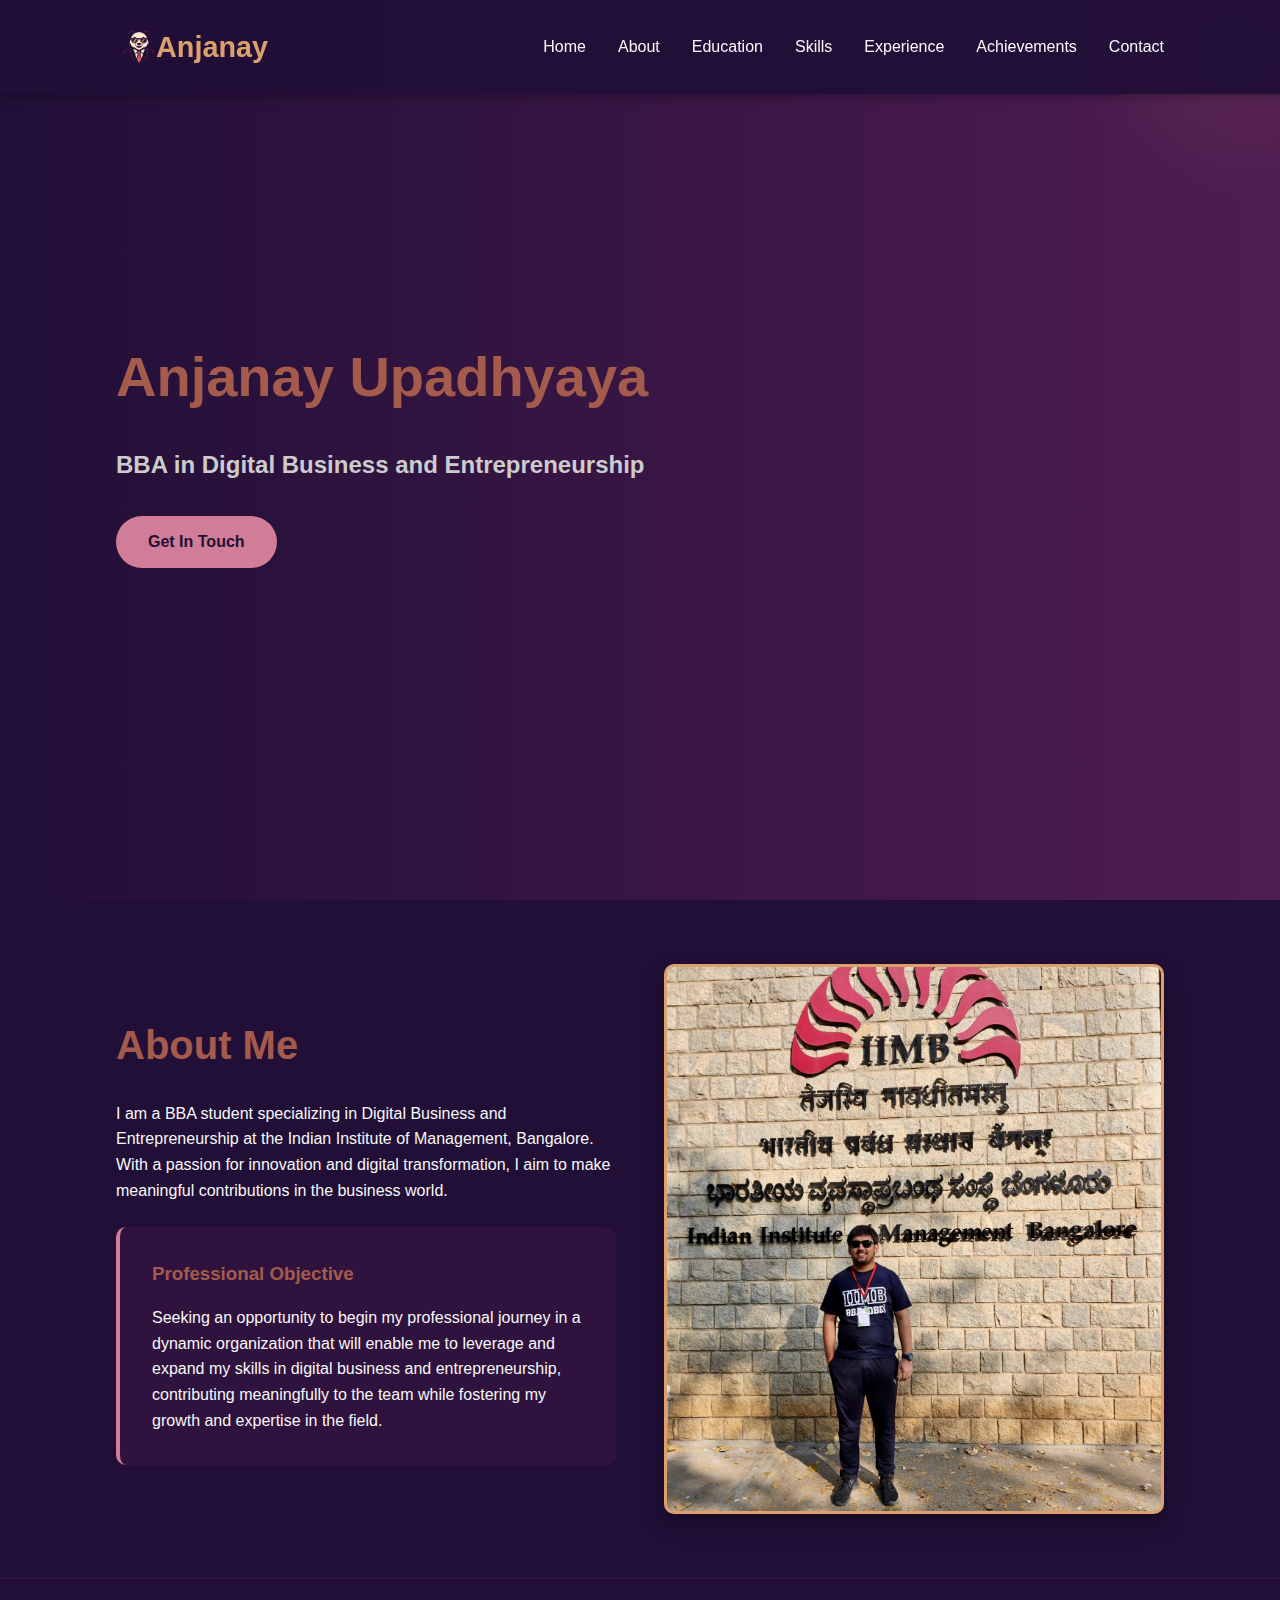
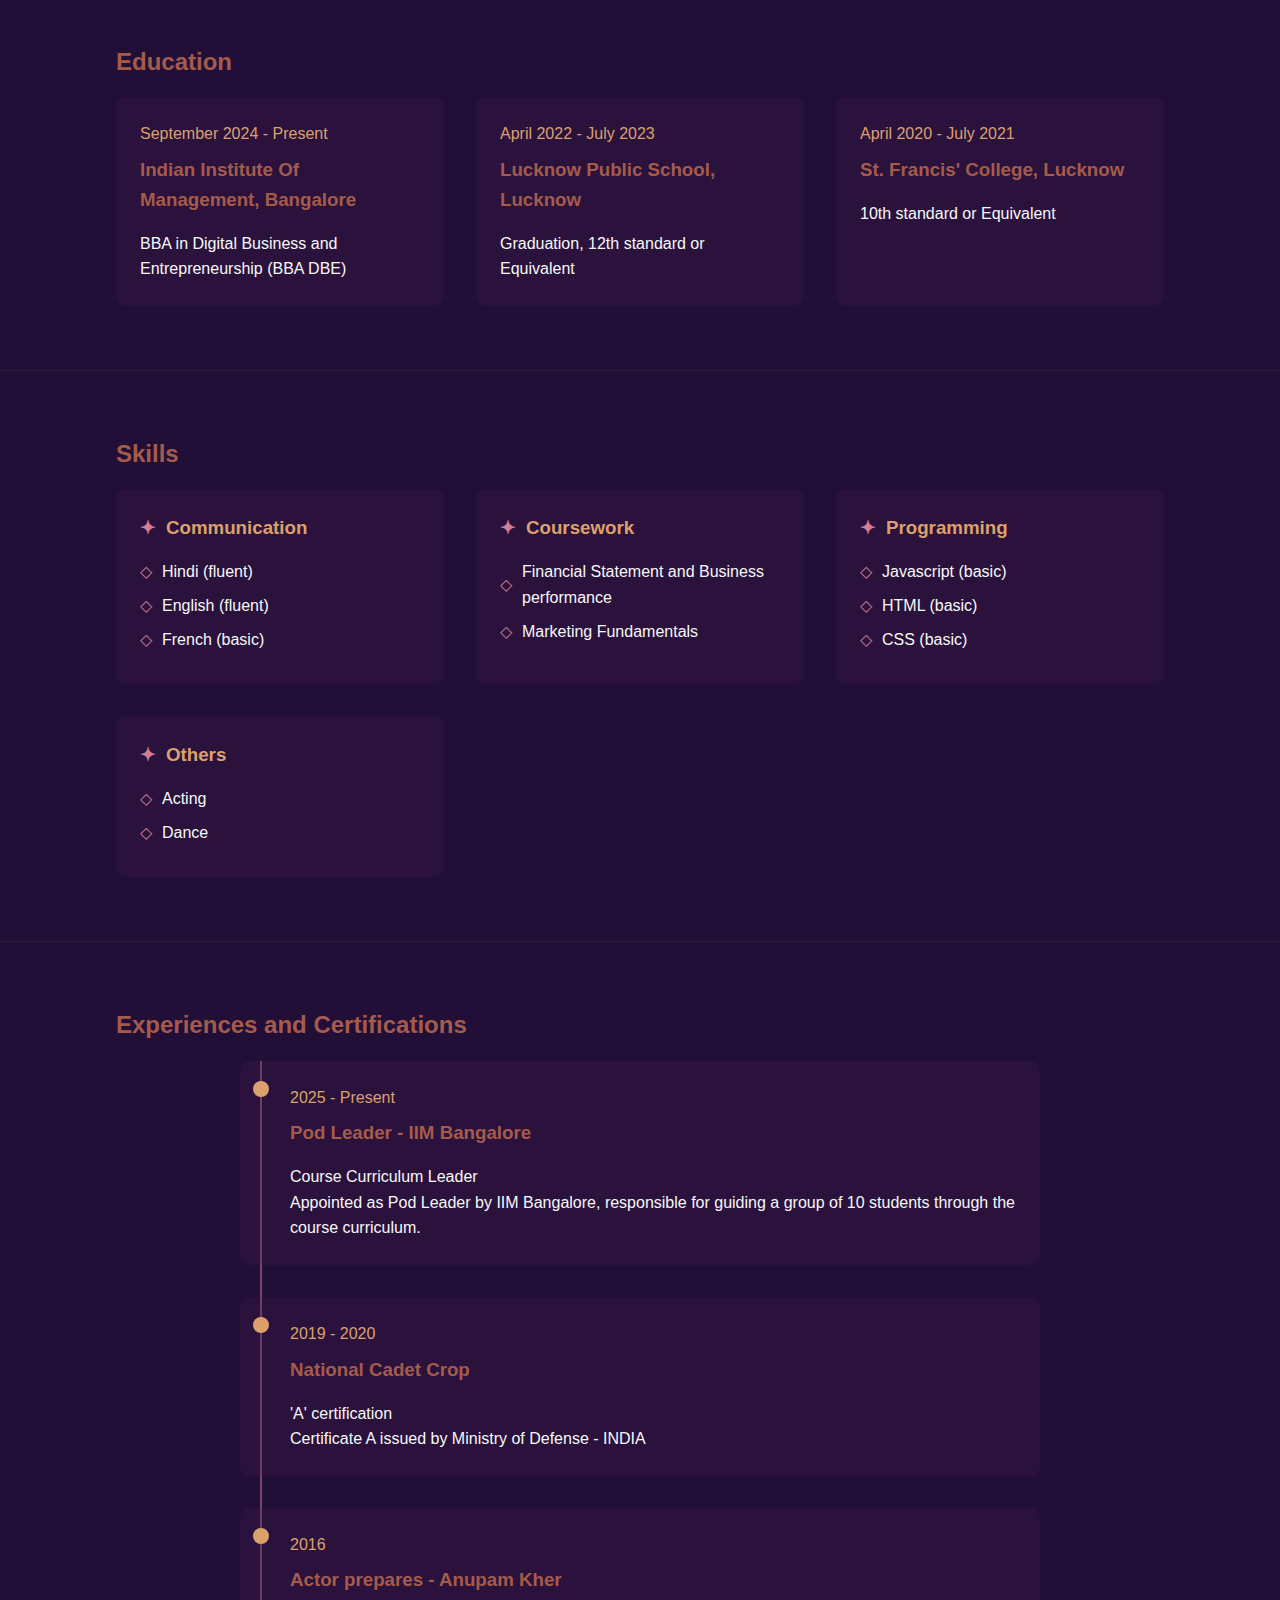
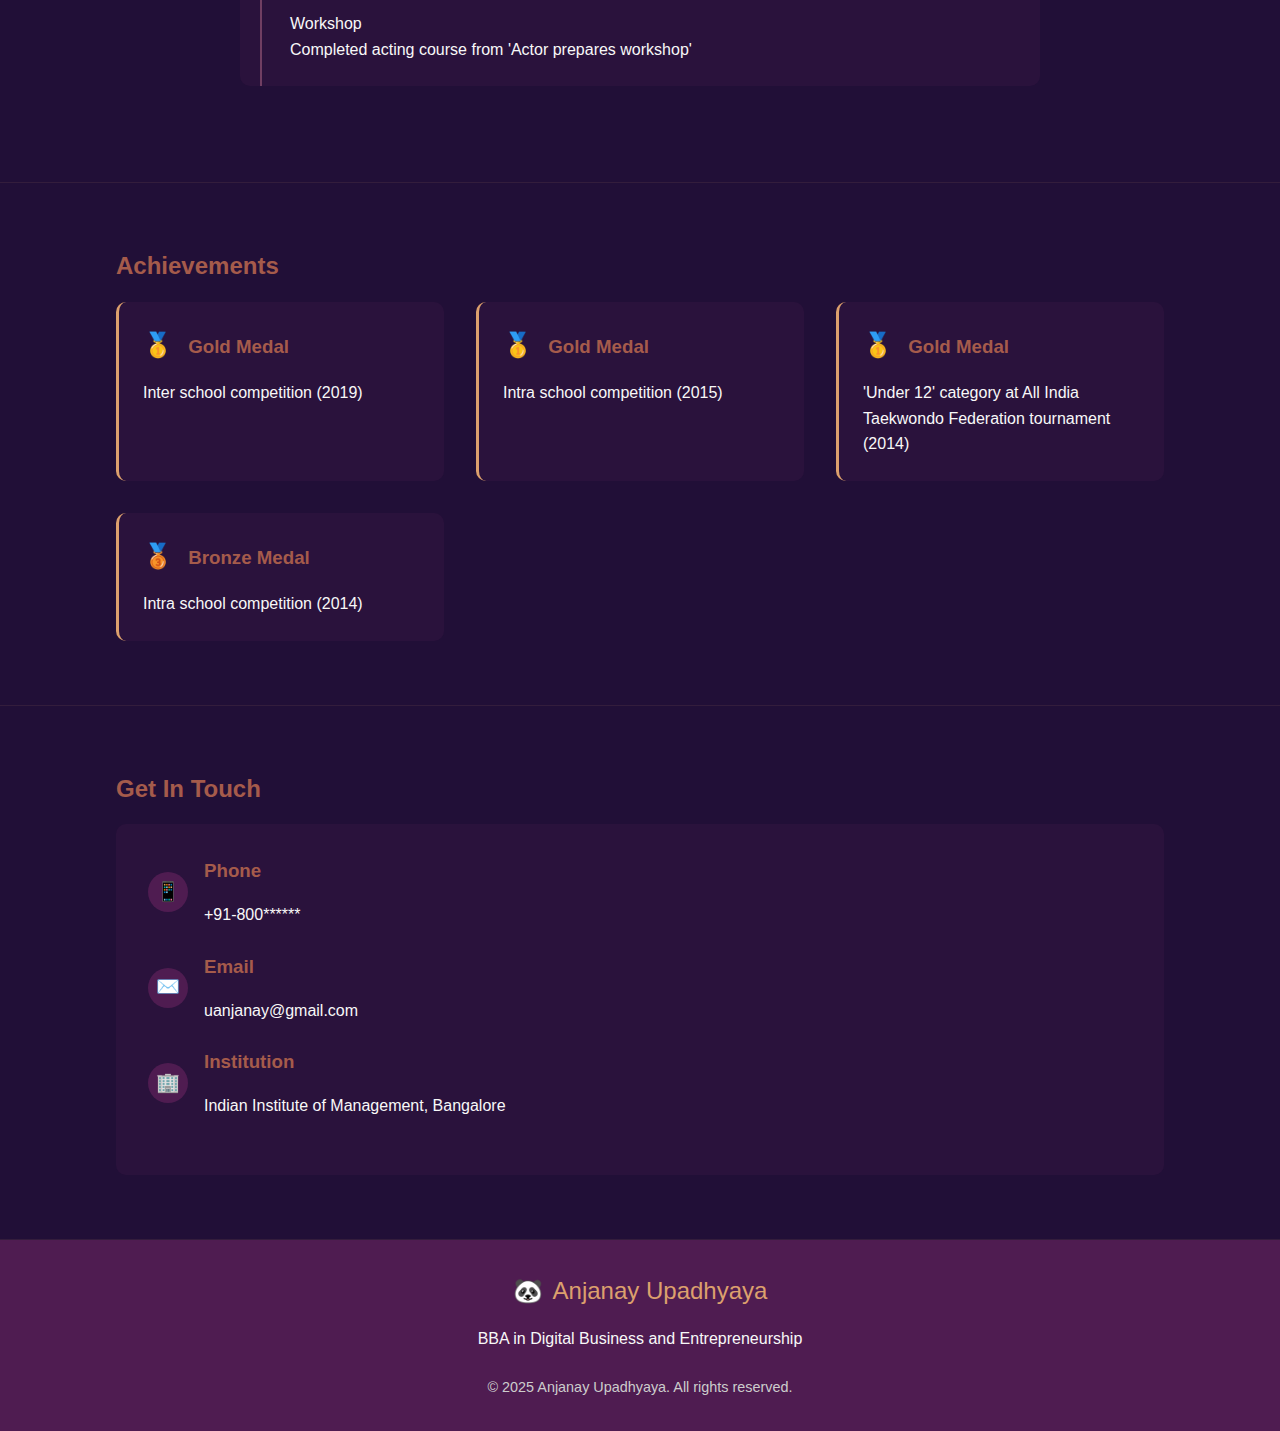
<file: index.html>
<!DOCTYPE html>
<html lang="en">
<head>
    <meta charset="UTF-8">
    <meta name="viewport" content="width=device-width, initial-scale=1.0">
    <title>Anjanay Upadhyaya | Portfolio</title>
    <link rel="stylesheet" href="style.css">
</head>
<body>
    <!-- Header and Navigation -->
    <header>
        <div class="container">
            <nav>
                <div class="logo">Anjanay</div>
                <ul class="nav-links">
                    <li><a href="#home">Home</a></li>
                    <li><a href="#about">About</a></li>
                    <li><a href="#education">Education</a></li>
                    <li><a href="#skills">Skills</a></li>
                    <li><a href="#experience">Experience</a></li>
                    <li><a href="#achievements">Achievements</a></li>
                    <li><a href="#contact">Contact</a></li>
                </ul>
            </nav>
        </div>
    </header>

    <!-- Hero Section -->
    <section id="home" class="hero">
        <div class="container hero-content">
            <h1>Anjanay Upadhyaya</h1>
            <h2>BBA in Digital Business and Entrepreneurship</h2>
            <a href="#contact" class="hero-btn">Get In Touch</a>
        </div>
    </section>

    <!-- About Section -->
    <section id="about" class="section">
        <div class="container">
          <div class="about-content">
            
            <div class="about-text">
              <h2>About Me</h2>
              <p>I am a BBA student specializing in Digital Business and Entrepreneurship at the Indian Institute of Management, Bangalore. 
                With a passion for innovation and digital transformation, I aim to make meaningful contributions in the business world.</p>
              
              <div class="objective">
                <h3>Professional Objective</h3>
                <p>Seeking an opportunity to begin my professional journey in a dynamic organization that will enable me to leverage and 
                    expand my skills in digital business and entrepreneurship, contributing meaningfully to the team while fostering my growth and expertise in the field.</p>
              </div>
            </div>
      
            <div class="about-img">
                <div class="profile-img"></div>
            </div>
      
          </div>
        </div>
      </section>
      

    <!-- Education Section -->
    <section id="education" class="section">
        <div class="container">
            <h2>Education</h2>
            <div class="education-container">
                <div class="education-card">
                    <div class="edu-date">September 2024 - Present</div>
                    <h3>Indian Institute Of Management, Bangalore</h3>
                    <p>BBA in Digital Business and Entrepreneurship (BBA DBE)</p>
                </div>
                <div class="education-card">
                    <div class="edu-date">April 2022 - July 2023</div>
                    <h3>Lucknow Public School, Lucknow</h3>
                    <p>Graduation, 12th standard or Equivalent</p>
                </div>
                <div class="education-card">
                    <div class="edu-date">April 2020 - July 2021</div>
                    <h3>St. Francis' College, Lucknow</h3>
                    <p>10th standard or Equivalent</p>
                </div>
            </div>
        </div>
    </section>

    <!-- Skills Section -->
    <section id="skills" class="section">
        <div class="container">
            <h2>Skills</h2>
            <div class="skills-container">
                <div class="skill-category">
                    <h3>Communication</h3>
                    <ul class="skill-items">
                        <li>Hindi (fluent)</li>
                        <li>English (fluent)</li>
                        <li>French (basic)</li>
                    </ul>
                </div>
                <div class="skill-category">
                    <h3>Coursework</h3>
                    <ul class="skill-items">
                        <li>Financial Statement and Business performance</li>
                        <li>Marketing Fundamentals</li>
                    </ul>
                </div>
                <div class="skill-category">
                    <h3>Programming</h3>
                    <ul class="skill-items">
                        <li>Javascript (basic)</li>
                        <li>HTML (basic)</li>
                        <li>CSS (basic)</li>
                    </ul>
                </div>
                <div class="skill-category">
                    <h3>Others</h3>
                    <ul class="skill-items">
                        <li>Acting</li>
                        <li>Dance</li>
                    </ul>
                </div>
            </div>
        </div>
    </section>

    <!-- Experience Section -->
    <section id="experience" class="section">
        <div class="container">
            <h2>Experiences and Certifications</h2>
            <div class="experience-timeline">
                <div class="timeline-item">
                    <div class="timeline-date">2025 - Present</div>
                    <h3>Pod Leader - IIM Bangalore</h3>
                    <p>Course Curriculum Leader</p>
                    <p>Appointed as Pod Leader by IIM Bangalore, responsible for guiding a group of 10 students through the course curriculum.</p>
                </div>
                <div class="timeline-item">
                    <div class="timeline-date">2019 - 2020</div>
                    <h3>National Cadet Crop</h3>
                    <p>'A' certification</p>
                    <p>Certificate A issued by Ministry of Defense - INDIA</p>
                </div>
                <div class="timeline-item">
                    <div class="timeline-date">2016</div>
                    <h3>Actor prepares - Anupam Kher</h3>
                    <p>Workshop</p>
                    <p>Completed acting course from 'Actor prepares workshop'</p>
                </div>
            </div>
        </div>
    </section>

    <!-- Achievements Section -->
    <section id="achievements" class="section">
        <div class="container">
            <h2>Achievements</h2>
            <div class="achievements-container">
                <div class="achievement-card">
                    <h3><span class="medal">🥇</span> Gold Medal</h3>
                    <p>Inter school competition (2019)</p>
                </div>
                <div class="achievement-card">
                    <h3><span class="medal">🥇</span> Gold Medal</h3>
                    <p>Intra school competition (2015)</p>
                </div>
                <div class="achievement-card">
                    <h3><span class="medal">🥇</span> Gold Medal</h3>
                    <p>'Under 12' category at All India Taekwondo Federation tournament (2014)</p>
                </div>
                <div class="achievement-card">
                    <h3><span class="medal">🥉</span> Bronze Medal</h3>
                    <p>Intra school competition (2014)</p>
                </div>
            </div>
        </div>
    </section>

    <!-- Contact Section -->
    <section id="contact" class="section">
        <div class="container">
            <h2>Get In Touch</h2>
            <div class="contact-container">
                <div class="contact-info">
                    <div class="contact-item">
                        <div class="contact-icon">📱</div>
                        <div>
                            <h3>Phone</h3>
                            <p>+91-800******</p>
                        </div>
                    </div>
                    <div class="contact-item">
                        <div class="contact-icon">✉️</div>
                        <div>
                            <h3>Email</h3>
                            <p>uanjanay@gmail.com</p>
                        </div>
                    </div>
                    <div class="contact-item">
                        <div class="contact-icon">🏢</div>
                        <div>
                            <h3>Institution</h3>
                            <p>Indian Institute of Management, Bangalore</p>
                        </div>
                    </div>
                </div>
            </div>
        </div>
    </section>

    <!-- Footer -->
    <footer>
        <div class="container">
            <div class="footer-content">
                <div class="footer-logo">Anjanay Upadhyaya</div>
                <p>BBA in Digital Business and Entrepreneurship</p>
                <p class="copyright">© 2025 Anjanay Upadhyaya. All rights reserved.</p>
            </div>
        </div>
    </footer>
</body>
</html>
</file>
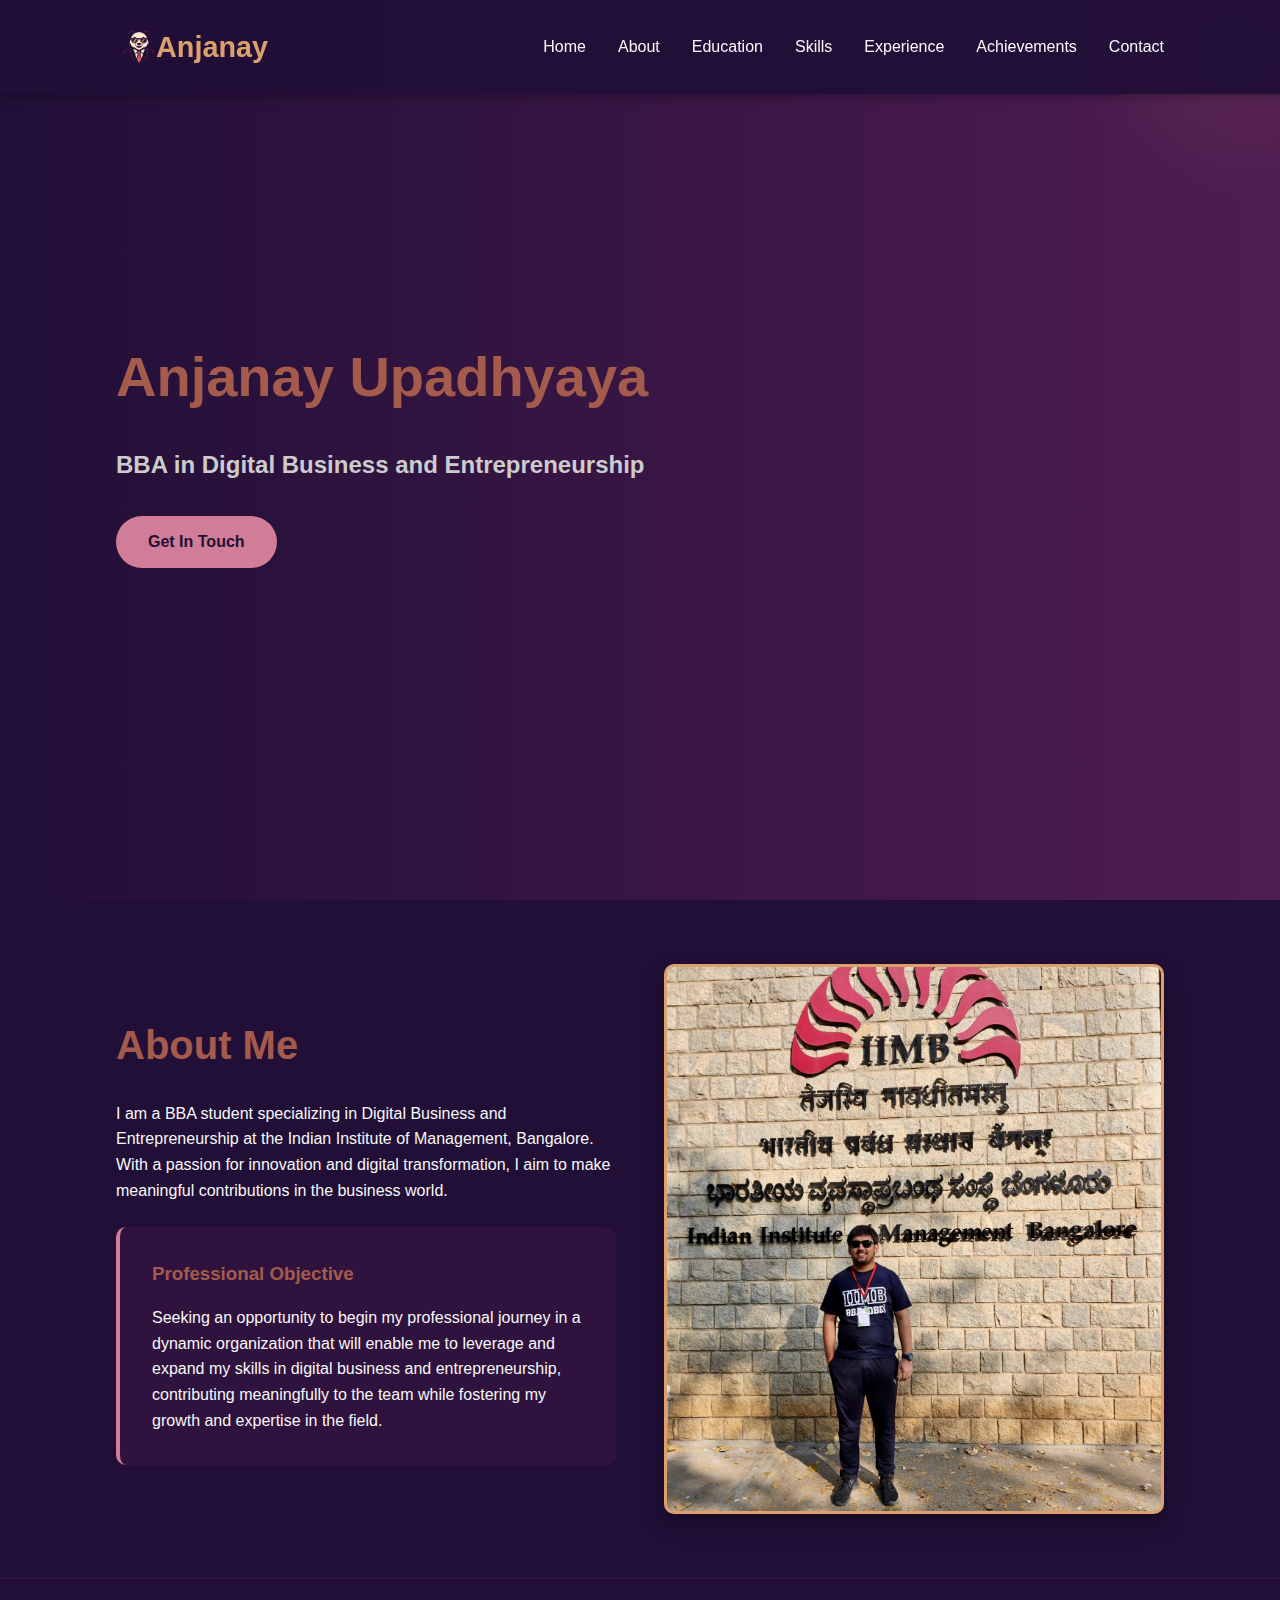
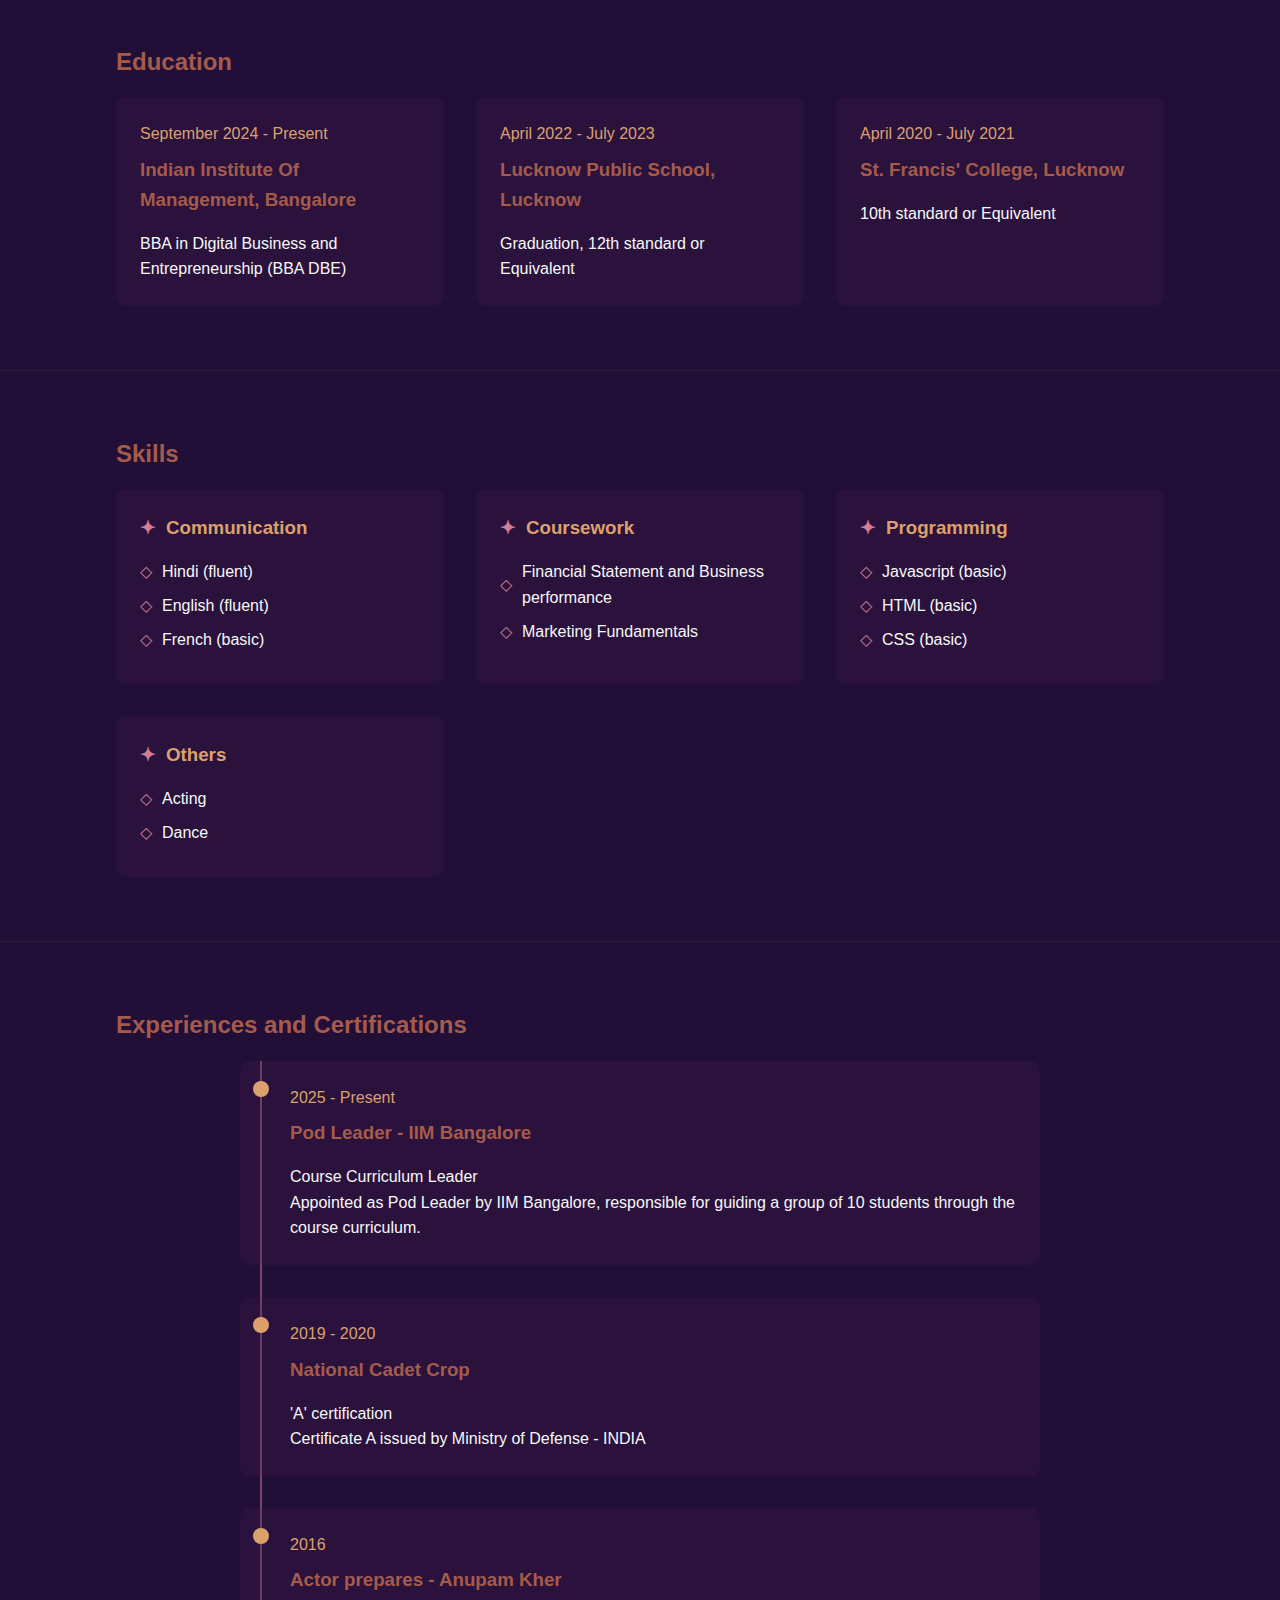
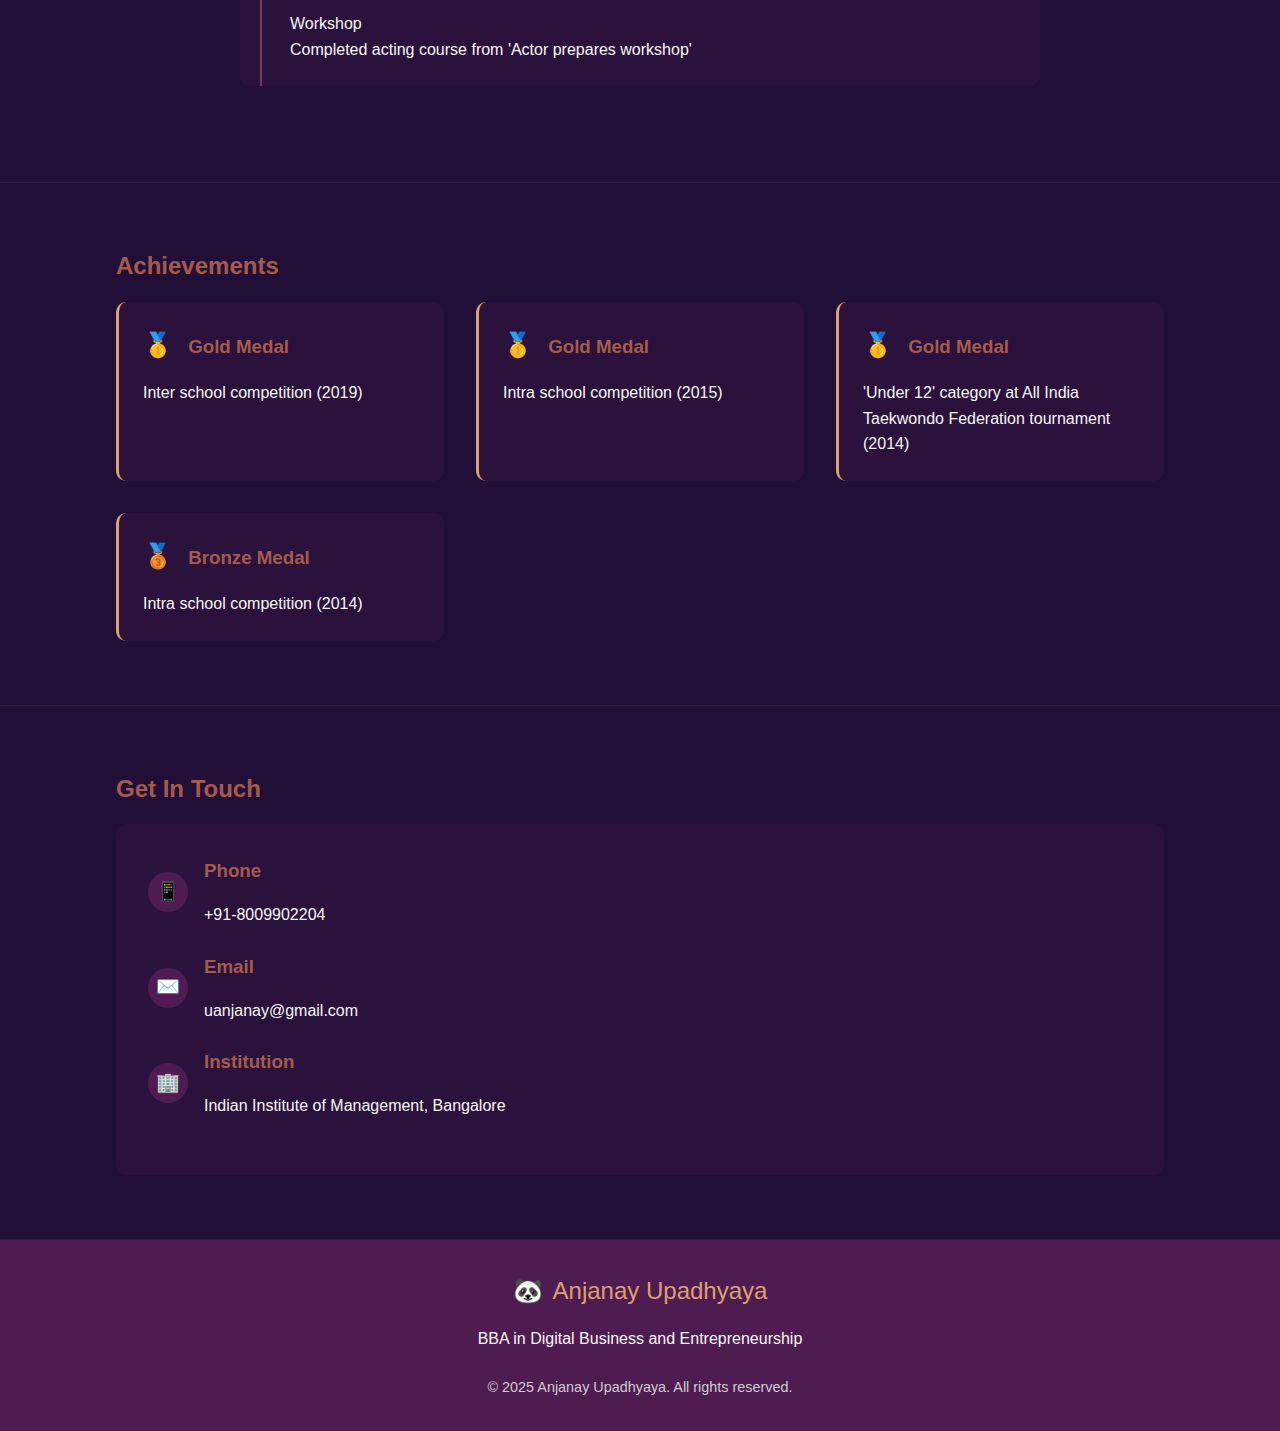
<file: anjanay_portfolio/index.html>
<!DOCTYPE html>
<html lang="en">
<head>
    <meta charset="UTF-8">
    <meta name="viewport" content="width=device-width, initial-scale=1.0">
    <title>Anjanay Upadhyaya | Portfolio</title>
    <link rel="stylesheet" href="style.css">
</head>
<body>
    <!-- Header and Navigation -->
    <header>
        <div class="container">
            <nav>
                <div class="logo">Anjanay</div>
                <ul class="nav-links">
                    <li><a href="#home">Home</a></li>
                    <li><a href="#about">About</a></li>
                    <li><a href="#education">Education</a></li>
                    <li><a href="#skills">Skills</a></li>
                    <li><a href="#experience">Experience</a></li>
                    <li><a href="#achievements">Achievements</a></li>
                    <li><a href="#contact">Contact</a></li>
                </ul>
            </nav>
        </div>
    </header>

    <!-- Hero Section -->
    <section id="home" class="hero">
        <div class="container hero-content">
            <h1>Anjanay Upadhyaya</h1>
            <h2>BBA in Digital Business and Entrepreneurship</h2>
            <a href="#contact" class="hero-btn">Get In Touch</a>
        </div>
    </section>

    <!-- About Section -->
    <section id="about" class="section">
        <div class="container">
          <div class="about-content">
            
            <div class="about-text">
              <h2>About Me</h2>
              <p>I am a BBA student specializing in Digital Business and Entrepreneurship at the Indian Institute of Management, Bangalore. 
                With a passion for innovation and digital transformation, I aim to make meaningful contributions in the business world.</p>
              
              <div class="objective">
                <h3>Professional Objective</h3>
                <p>Seeking an opportunity to begin my professional journey in a dynamic organization that will enable me to leverage and 
                    expand my skills in digital business and entrepreneurship, contributing meaningfully to the team while fostering my growth and expertise in the field.</p>
              </div>
            </div>
      
            <div class="about-img">
                <div class="profile-img"></div>
            </div>
      
          </div>
        </div>
      </section>
      

    <!-- Education Section -->
    <section id="education" class="section">
        <div class="container">
            <h2>Education</h2>
            <div class="education-container">
                <div class="education-card">
                    <div class="edu-date">September 2024 - Present</div>
                    <h3>Indian Institute Of Management, Bangalore</h3>
                    <p>BBA in Digital Business and Entrepreneurship (BBA DBE)</p>
                </div>
                <div class="education-card">
                    <div class="edu-date">April 2022 - July 2023</div>
                    <h3>Lucknow Public School, Lucknow</h3>
                    <p>Graduation, 12th standard or Equivalent</p>
                </div>
                <div class="education-card">
                    <div class="edu-date">April 2020 - July 2021</div>
                    <h3>St. Francis' College, Lucknow</h3>
                    <p>10th standard or Equivalent</p>
                </div>
            </div>
        </div>
    </section>

    <!-- Skills Section -->
    <section id="skills" class="section">
        <div class="container">
            <h2>Skills</h2>
            <div class="skills-container">
                <div class="skill-category">
                    <h3>Communication</h3>
                    <ul class="skill-items">
                        <li>Hindi (fluent)</li>
                        <li>English (fluent)</li>
                        <li>French (basic)</li>
                    </ul>
                </div>
                <div class="skill-category">
                    <h3>Coursework</h3>
                    <ul class="skill-items">
                        <li>Financial Statement and Business performance</li>
                        <li>Marketing Fundamentals</li>
                    </ul>
                </div>
                <div class="skill-category">
                    <h3>Programming</h3>
                    <ul class="skill-items">
                        <li>Javascript (basic)</li>
                        <li>HTML (basic)</li>
                        <li>CSS (basic)</li>
                    </ul>
                </div>
                <div class="skill-category">
                    <h3>Others</h3>
                    <ul class="skill-items">
                        <li>Acting</li>
                        <li>Dance</li>
                    </ul>
                </div>
            </div>
        </div>
    </section>

    <!-- Experience Section -->
    <section id="experience" class="section">
        <div class="container">
            <h2>Experiences and Certifications</h2>
            <div class="experience-timeline">
                <div class="timeline-item">
                    <div class="timeline-date">2025 - Present</div>
                    <h3>Pod Leader - IIM Bangalore</h3>
                    <p>Course Curriculum Leader</p>
                    <p>Appointed as Pod Leader by IIM Bangalore, responsible for guiding a group of 10 students through the course curriculum.</p>
                </div>
                <div class="timeline-item">
                    <div class="timeline-date">2019 - 2020</div>
                    <h3>National Cadet Crop</h3>
                    <p>'A' certification</p>
                    <p>Certificate A issued by Ministry of Defense - INDIA</p>
                </div>
                <div class="timeline-item">
                    <div class="timeline-date">2016</div>
                    <h3>Actor prepares - Anupam Kher</h3>
                    <p>Workshop</p>
                    <p>Completed acting course from 'Actor prepares workshop'</p>
                </div>
            </div>
        </div>
    </section>

    <!-- Achievements Section -->
    <section id="achievements" class="section">
        <div class="container">
            <h2>Achievements</h2>
            <div class="achievements-container">
                <div class="achievement-card">
                    <h3><span class="medal">🥇</span> Gold Medal</h3>
                    <p>Inter school competition (2019)</p>
                </div>
                <div class="achievement-card">
                    <h3><span class="medal">🥇</span> Gold Medal</h3>
                    <p>Intra school competition (2015)</p>
                </div>
                <div class="achievement-card">
                    <h3><span class="medal">🥇</span> Gold Medal</h3>
                    <p>'Under 12' category at All India Taekwondo Federation tournament (2014)</p>
                </div>
                <div class="achievement-card">
                    <h3><span class="medal">🥉</span> Bronze Medal</h3>
                    <p>Intra school competition (2014)</p>
                </div>
            </div>
        </div>
    </section>

    <!-- Contact Section -->
    <section id="contact" class="section">
        <div class="container">
            <h2>Get In Touch</h2>
            <div class="contact-container">
                <div class="contact-info">
                    <div class="contact-item">
                        <div class="contact-icon">📱</div>
                        <div>
                            <h3>Phone</h3>
                            <p>+91-8009902204</p>
                        </div>
                    </div>
                    <div class="contact-item">
                        <div class="contact-icon">✉️</div>
                        <div>
                            <h3>Email</h3>
                            <p>uanjanay@gmail.com</p>
                        </div>
                    </div>
                    <div class="contact-item">
                        <div class="contact-icon">🏢</div>
                        <div>
                            <h3>Institution</h3>
                            <p>Indian Institute of Management, Bangalore</p>
                        </div>
                    </div>
                </div>
            </div>
        </div>
    </section>

    <!-- Footer -->
    <footer>
        <div class="container">
            <div class="footer-content">
                <div class="footer-logo">Anjanay Upadhyaya</div>
                <p>BBA in Digital Business and Entrepreneurship</p>
                <p class="copyright">© 2025 Anjanay Upadhyaya. All rights reserved.</p>
            </div>
        </div>
    </footer>
</body>
</html>
</file>
<file: style.css>
/* Global Styles */
:root {
    --primary-bg: #210F37;
    --secondary-bg: #4F1C51;
    --highlight: #D17D98;
    --header: #A55B4B;
    --accent: #DCA06D;
    --text-light: #f8f8f8;
    --text-dim: #cccccc;
}

* {
    margin: 0;
    padding: 0;
    box-sizing: border-box;
    font-family: 'Segoe UI', Tahoma, Geneva, Verdana, sans-serif;
}

body {
    background-color: var(--primary-bg);
    color: var(--text-light);
    line-height: 1.6;
    overflow-x: hidden;
}

a {
    text-decoration: none;
    color: var(--highlight);
    transition: all 0.3s ease;
}

a:hover {
    color: var(--accent);
    transform: translateY(-2px);
}

h1, h2, h3, h4 {
    color: var(--header);
    margin-bottom: 1rem;
}

.container {
    width: 85%;
    max-width: 1200px;
    margin: 0 auto;
    padding: 0 20px;
}

.section {
    padding: 4rem 0;
    border-bottom: 1px solid rgba(220, 160, 109, 0.1);
}

/* Header & Navigation */
header {
    background-color: rgba(33, 15, 55, 0.95);
    position: fixed;
    width: 100%;
    z-index: 1000;
    box-shadow: 0 2px 10px rgba(0, 0, 0, 0.3);
    transition: all 0.5s ease;
}

nav {
    display: flex;
    justify-content: space-between;
    align-items: center;
    padding: 1.5rem 0;
}

.logo {
    font-size: 1.8rem;
    font-weight: 700;
    color: var(--accent);
    display: flex;
    align-items: center;
    background-image: url('images/logo-removebg-preview.png');
    background-size: contain;
    background-repeat: no-repeat;
    background-position: left center;
    padding-left: 40px;
}


.nav-links {
    display: flex;
    list-style: none;
}

.nav-links li {
    margin-left: 2rem;
}

.nav-links a {
    color: var(--text-light);
    font-weight: 500;
    padding: 0.5rem 0;
    position: relative;
}

.nav-links a::after {
    content: '';
    position: absolute;
    width: 0;
    height: 2px;
    background-color: var(--highlight);
    bottom: 0;
    left: 0;
    transition: width 0.3s ease;
}

.nav-links a:hover::after {
    width: 100%;
}

/* Hero Section */
.hero {
    height: 100vh;
    display: flex;
    align-items: center;
    background: linear-gradient(to right, var(--primary-bg), var(--secondary-bg));
    position: relative;
    overflow: hidden;
}

.hero::before {
    content: '';
    position: absolute;
    width: 300px;
    height: 300px;
    border-radius: 50%;
    background: radial-gradient(circle, var(--accent) 0%, rgba(220, 160, 109, 0) 70%);
    opacity: 0.1;
    top: -100px;
    right: -100px;
    z-index: 0;
    animation: pulse 10s infinite alternate;
}

@keyframes pulse {
    0% {
        transform: scale(1);
    }
    100% {
        transform: scale(1.5);
    }
}

.hero-content {
    position: relative;
    z-index: 1;
}

.hero h1 {
    font-size: 3.5rem;
    margin-bottom: 1.5rem;
    animation: fadeIn 1s ease;
}

.hero h2 {
    font-size: 1.5rem;
    color: var(--text-dim);
    margin-bottom: 2rem;
    animation: fadeIn 1s ease 0.3s backwards;
}

.hero-btn {
    display: inline-block;
    background-color: var(--highlight);
    color: var(--primary-bg);
    padding: 0.8rem 2rem;
    border-radius: 30px;
    font-weight: 600;
    transition: all 0.3s ease;
    animation: fadeIn 1s ease 0.6s backwards;
}

.hero-btn:hover {
    background-color: var(--accent);
    transform: translateY(-5px);
    box-shadow: 0 5px 15px rgba(220, 160, 109, 0.4);
}

@keyframes fadeIn {
    from {
        opacity: 0;
        transform: translateY(20px);
    }
    to {
        opacity: 1;
        transform: translateY(0);
    }
}

/* About Section */
.about-content {
    display: grid;
    grid-template-columns: 1fr 1fr;
    gap: 3rem;
    align-items: center;
}

.about-text h2 {
    font-size: 2.5rem;
    margin-bottom: 1.5rem;
}

.objective {
    background-color: rgba(79, 28, 81, 0.3);
    padding: 2rem;
    border-radius: 10px;
    border-left: 4px solid var(--highlight);
    margin-top: 1.5rem;
}

.about-img {
    position: relative;
}

.profile-img {
    width: 100%; 
    height: 550px; 
    background-image: url('images/IMG_7222.JPG');
    display: flex;
    background-size: cover;
    background-position: center;
    border-radius: 10px;
    border: 3px solid #DCA06D;
    box-shadow: 0 10px 20px rgba(0, 0, 0, 0.3);
}


/* Education Section */
.education-container {
    display: grid;
    grid-template-columns: repeat(auto-fit, minmax(300px, 1fr));
    gap: 2rem;
}

.education-card {
    background-color: rgba(79, 28, 81, 0.2);
    padding: 1.5rem;
    border-radius: 10px;
    transition: transform 0.3s ease, box-shadow 0.3s ease;
}

.education-card:hover {
    transform: translateY(-5px);
    box-shadow: 0 5px 15px rgba(209, 125, 152, 0.2);
}

.edu-date {
    color: var(--accent);
    font-weight: 500;
    margin-bottom: 0.5rem;
}

/* Skills Section */
.skills-container {
    display: grid;
    grid-template-columns: repeat(auto-fit, minmax(250px, 1fr));
    gap: 2rem;
}

.skill-category {
    background-color: rgba(79, 28, 81, 0.2);
    padding: 1.5rem;
    border-radius: 10px;
    transition: all 0.3s ease;
}

.skill-category:hover {
    background-color: rgba(79, 28, 81, 0.4);
}

.skill-category h3 {
    color: var(--accent);
    margin-bottom: 1rem;
    display: flex;
    align-items: center;
}

.skill-category h3::before {
    content: "✦";
    margin-right: 10px;
    color: var(--highlight);
}

.skill-items {
    list-style: none;
}

.skill-items li {
    margin-bottom: 0.5rem;
    display: flex;
    align-items: center;
}

.skill-items li::before {
    content: "◇";
    margin-right: 10px;
    color: var(--highlight);
}

/* Experience Section */
.experience-timeline {
    position: relative;
    max-width: 800px;
    margin: 0 auto;
}

.experience-timeline::before {
    content: '';
    position: absolute;
    width: 2px;
    background-color: var(--highlight);
    top: 0;
    bottom: 0;
    left: 20px;
    opacity: 0.5;
}

.timeline-item {
    padding: 1.5rem 1.5rem 1.5rem 50px;
    position: relative;
    background-color: rgba(79, 28, 81, 0.2);
    border-radius: 10px;
    margin-bottom: 2rem;
}

.timeline-item::before {
    content: '';
    position: absolute;
    width: 16px;
    height: 16px;
    border-radius: 50%;
    background-color: var(--accent);
    left: 13px;
    top: 20px;
}

.timeline-date {
    color: var(--accent);
    font-weight: 500;
    margin-bottom: 0.5rem;
}

/* Achievements Section */
.achievements-container {
    display: grid;
    grid-template-columns: repeat(auto-fit, minmax(300px, 1fr));
    gap: 2rem;
}

.achievement-card {
    background-color: rgba(79, 28, 81, 0.2);
    padding: 1.5rem;
    border-radius: 10px;
    transition: all 0.3s ease;
    border-left: 3px solid var(--accent);
}

.achievement-card:hover {
    transform: translateY(-5px);
    box-shadow: 0 5px 15px rgba(220, 160, 109, 0.2);
}

.medal {
    font-size: 1.5rem;
    margin-right: 10px;
}

/* Contact Section */
.contact-container {
    display: grid;
    grid-template-columns: repeat(auto-fit, minmax(300px, 1fr));
    gap: 2rem;
}

.contact-info {
    background-color: rgba(79, 28, 81, 0.2);
    padding: 2rem;
    border-radius: 10px;
}

.contact-item {
    display: flex;
    align-items: center;
    margin-bottom: 1.5rem;
}

.contact-icon {
    width: 40px;
    height: 40px;
    background-color: var(--secondary-bg);
    border-radius: 50%;
    display: flex;
    align-items: center;
    justify-content: center;
    margin-right: 1rem;
    font-size: 1.2rem;
}

/* Footer */
footer {
    background-color: var(--secondary-bg);
    padding: 2rem 0;
    text-align: center;
}

.footer-content {
    display: flex;
    flex-direction: column;
    align-items: center;
}

.footer-logo {
    font-size: 1.5rem;
    color: var(--accent);
    margin-bottom: 1rem;
    display: flex;
    align-items: center;
}

.footer-logo::before {
    content: "🐼";
    margin-right: 10px;
}

.copyright {
    color: var(--text-dim);
    font-size: 0.9rem;
    margin-top: 1.5rem;
}

/* Responsive Design */
@media screen and (max-width: 768px) {
    .about-content {
        grid-template-columns: 1fr;
    }

    .hero h1 {
        font-size: 2.5rem;
    }

    .hero h2 {
        font-size: 1.2rem;
    }

    .nav-links {
        display: none;
    }
}
</file>
<file: anjanay_portfolio/style.css>
/* Global Styles */
:root {
    --primary-bg: #210F37;
    --secondary-bg: #4F1C51;
    --highlight: #D17D98;
    --header: #A55B4B;
    --accent: #DCA06D;
    --text-light: #f8f8f8;
    --text-dim: #cccccc;
}

* {
    margin: 0;
    padding: 0;
    box-sizing: border-box;
    font-family: 'Segoe UI', Tahoma, Geneva, Verdana, sans-serif;
}

body {
    background-color: var(--primary-bg);
    color: var(--text-light);
    line-height: 1.6;
    overflow-x: hidden;
}

a {
    text-decoration: none;
    color: var(--highlight);
    transition: all 0.3s ease;
}

a:hover {
    color: var(--accent);
    transform: translateY(-2px);
}

h1, h2, h3, h4 {
    color: var(--header);
    margin-bottom: 1rem;
}

.container {
    width: 85%;
    max-width: 1200px;
    margin: 0 auto;
    padding: 0 20px;
}

.section {
    padding: 4rem 0;
    border-bottom: 1px solid rgba(220, 160, 109, 0.1);
}

/* Header & Navigation */
header {
    background-color: rgba(33, 15, 55, 0.95);
    position: fixed;
    width: 100%;
    z-index: 1000;
    box-shadow: 0 2px 10px rgba(0, 0, 0, 0.3);
    transition: all 0.5s ease;
}

nav {
    display: flex;
    justify-content: space-between;
    align-items: center;
    padding: 1.5rem 0;
}

.logo {
    font-size: 1.8rem;
    font-weight: 700;
    color: var(--accent);
    display: flex;
    align-items: center;
    background-image: url('images/logo-removebg-preview.png');
    background-size: contain;
    background-repeat: no-repeat;
    background-position: left center;
    padding-left: 40px;
}


.nav-links {
    display: flex;
    list-style: none;
}

.nav-links li {
    margin-left: 2rem;
}

.nav-links a {
    color: var(--text-light);
    font-weight: 500;
    padding: 0.5rem 0;
    position: relative;
}

.nav-links a::after {
    content: '';
    position: absolute;
    width: 0;
    height: 2px;
    background-color: var(--highlight);
    bottom: 0;
    left: 0;
    transition: width 0.3s ease;
}

.nav-links a:hover::after {
    width: 100%;
}

/* Hero Section */
.hero {
    height: 100vh;
    display: flex;
    align-items: center;
    background: linear-gradient(to right, var(--primary-bg), var(--secondary-bg));
    position: relative;
    overflow: hidden;
}

.hero::before {
    content: '';
    position: absolute;
    width: 300px;
    height: 300px;
    border-radius: 50%;
    background: radial-gradient(circle, var(--accent) 0%, rgba(220, 160, 109, 0) 70%);
    opacity: 0.1;
    top: -100px;
    right: -100px;
    z-index: 0;
    animation: pulse 10s infinite alternate;
}

@keyframes pulse {
    0% {
        transform: scale(1);
    }
    100% {
        transform: scale(1.5);
    }
}

.hero-content {
    position: relative;
    z-index: 1;
}

.hero h1 {
    font-size: 3.5rem;
    margin-bottom: 1.5rem;
    animation: fadeIn 1s ease;
}

.hero h2 {
    font-size: 1.5rem;
    color: var(--text-dim);
    margin-bottom: 2rem;
    animation: fadeIn 1s ease 0.3s backwards;
}

.hero-btn {
    display: inline-block;
    background-color: var(--highlight);
    color: var(--primary-bg);
    padding: 0.8rem 2rem;
    border-radius: 30px;
    font-weight: 600;
    transition: all 0.3s ease;
    animation: fadeIn 1s ease 0.6s backwards;
}

.hero-btn:hover {
    background-color: var(--accent);
    transform: translateY(-5px);
    box-shadow: 0 5px 15px rgba(220, 160, 109, 0.4);
}

@keyframes fadeIn {
    from {
        opacity: 0;
        transform: translateY(20px);
    }
    to {
        opacity: 1;
        transform: translateY(0);
    }
}

/* About Section */
.about-content {
    display: grid;
    grid-template-columns: 1fr 1fr;
    gap: 3rem;
    align-items: center;
}

.about-text h2 {
    font-size: 2.5rem;
    margin-bottom: 1.5rem;
}

.objective {
    background-color: rgba(79, 28, 81, 0.3);
    padding: 2rem;
    border-radius: 10px;
    border-left: 4px solid var(--highlight);
    margin-top: 1.5rem;
}

.about-img {
    position: relative;
}

.profile-img {
    width: 100%; 
    height: 550px; 
    background-image: url('images/IMG_7222.JPG');
    display: flex;
    background-size: cover;
    background-position: center;
    border-radius: 10px;
    border: 3px solid #DCA06D;
    box-shadow: 0 10px 20px rgba(0, 0, 0, 0.3);
}


/* Education Section */
.education-container {
    display: grid;
    grid-template-columns: repeat(auto-fit, minmax(300px, 1fr));
    gap: 2rem;
}

.education-card {
    background-color: rgba(79, 28, 81, 0.2);
    padding: 1.5rem;
    border-radius: 10px;
    transition: transform 0.3s ease, box-shadow 0.3s ease;
}

.education-card:hover {
    transform: translateY(-5px);
    box-shadow: 0 5px 15px rgba(209, 125, 152, 0.2);
}

.edu-date {
    color: var(--accent);
    font-weight: 500;
    margin-bottom: 0.5rem;
}

/* Skills Section */
.skills-container {
    display: grid;
    grid-template-columns: repeat(auto-fit, minmax(250px, 1fr));
    gap: 2rem;
}

.skill-category {
    background-color: rgba(79, 28, 81, 0.2);
    padding: 1.5rem;
    border-radius: 10px;
    transition: all 0.3s ease;
}

.skill-category:hover {
    background-color: rgba(79, 28, 81, 0.4);
}

.skill-category h3 {
    color: var(--accent);
    margin-bottom: 1rem;
    display: flex;
    align-items: center;
}

.skill-category h3::before {
    content: "✦";
    margin-right: 10px;
    color: var(--highlight);
}

.skill-items {
    list-style: none;
}

.skill-items li {
    margin-bottom: 0.5rem;
    display: flex;
    align-items: center;
}

.skill-items li::before {
    content: "◇";
    margin-right: 10px;
    color: var(--highlight);
}

/* Experience Section */
.experience-timeline {
    position: relative;
    max-width: 800px;
    margin: 0 auto;
}

.experience-timeline::before {
    content: '';
    position: absolute;
    width: 2px;
    background-color: var(--highlight);
    top: 0;
    bottom: 0;
    left: 20px;
    opacity: 0.5;
}

.timeline-item {
    padding: 1.5rem 1.5rem 1.5rem 50px;
    position: relative;
    background-color: rgba(79, 28, 81, 0.2);
    border-radius: 10px;
    margin-bottom: 2rem;
}

.timeline-item::before {
    content: '';
    position: absolute;
    width: 16px;
    height: 16px;
    border-radius: 50%;
    background-color: var(--accent);
    left: 13px;
    top: 20px;
}

.timeline-date {
    color: var(--accent);
    font-weight: 500;
    margin-bottom: 0.5rem;
}

/* Achievements Section */
.achievements-container {
    display: grid;
    grid-template-columns: repeat(auto-fit, minmax(300px, 1fr));
    gap: 2rem;
}

.achievement-card {
    background-color: rgba(79, 28, 81, 0.2);
    padding: 1.5rem;
    border-radius: 10px;
    transition: all 0.3s ease;
    border-left: 3px solid var(--accent);
}

.achievement-card:hover {
    transform: translateY(-5px);
    box-shadow: 0 5px 15px rgba(220, 160, 109, 0.2);
}

.medal {
    font-size: 1.5rem;
    margin-right: 10px;
}

/* Contact Section */
.contact-container {
    display: grid;
    grid-template-columns: repeat(auto-fit, minmax(300px, 1fr));
    gap: 2rem;
}

.contact-info {
    background-color: rgba(79, 28, 81, 0.2);
    padding: 2rem;
    border-radius: 10px;
}

.contact-item {
    display: flex;
    align-items: center;
    margin-bottom: 1.5rem;
}

.contact-icon {
    width: 40px;
    height: 40px;
    background-color: var(--secondary-bg);
    border-radius: 50%;
    display: flex;
    align-items: center;
    justify-content: center;
    margin-right: 1rem;
    font-size: 1.2rem;
}

/* Footer */
footer {
    background-color: var(--secondary-bg);
    padding: 2rem 0;
    text-align: center;
}

.footer-content {
    display: flex;
    flex-direction: column;
    align-items: center;
}

.footer-logo {
    font-size: 1.5rem;
    color: var(--accent);
    margin-bottom: 1rem;
    display: flex;
    align-items: center;
}

.footer-logo::before {
    content: "🐼";
    margin-right: 10px;
}

.copyright {
    color: var(--text-dim);
    font-size: 0.9rem;
    margin-top: 1.5rem;
}

/* Responsive Design */
@media screen and (max-width: 768px) {
    .about-content {
        grid-template-columns: 1fr;
    }

    .hero h1 {
        font-size: 2.5rem;
    }

    .hero h2 {
        font-size: 1.2rem;
    }

    .nav-links {
        display: none;
    }
}
</file>
